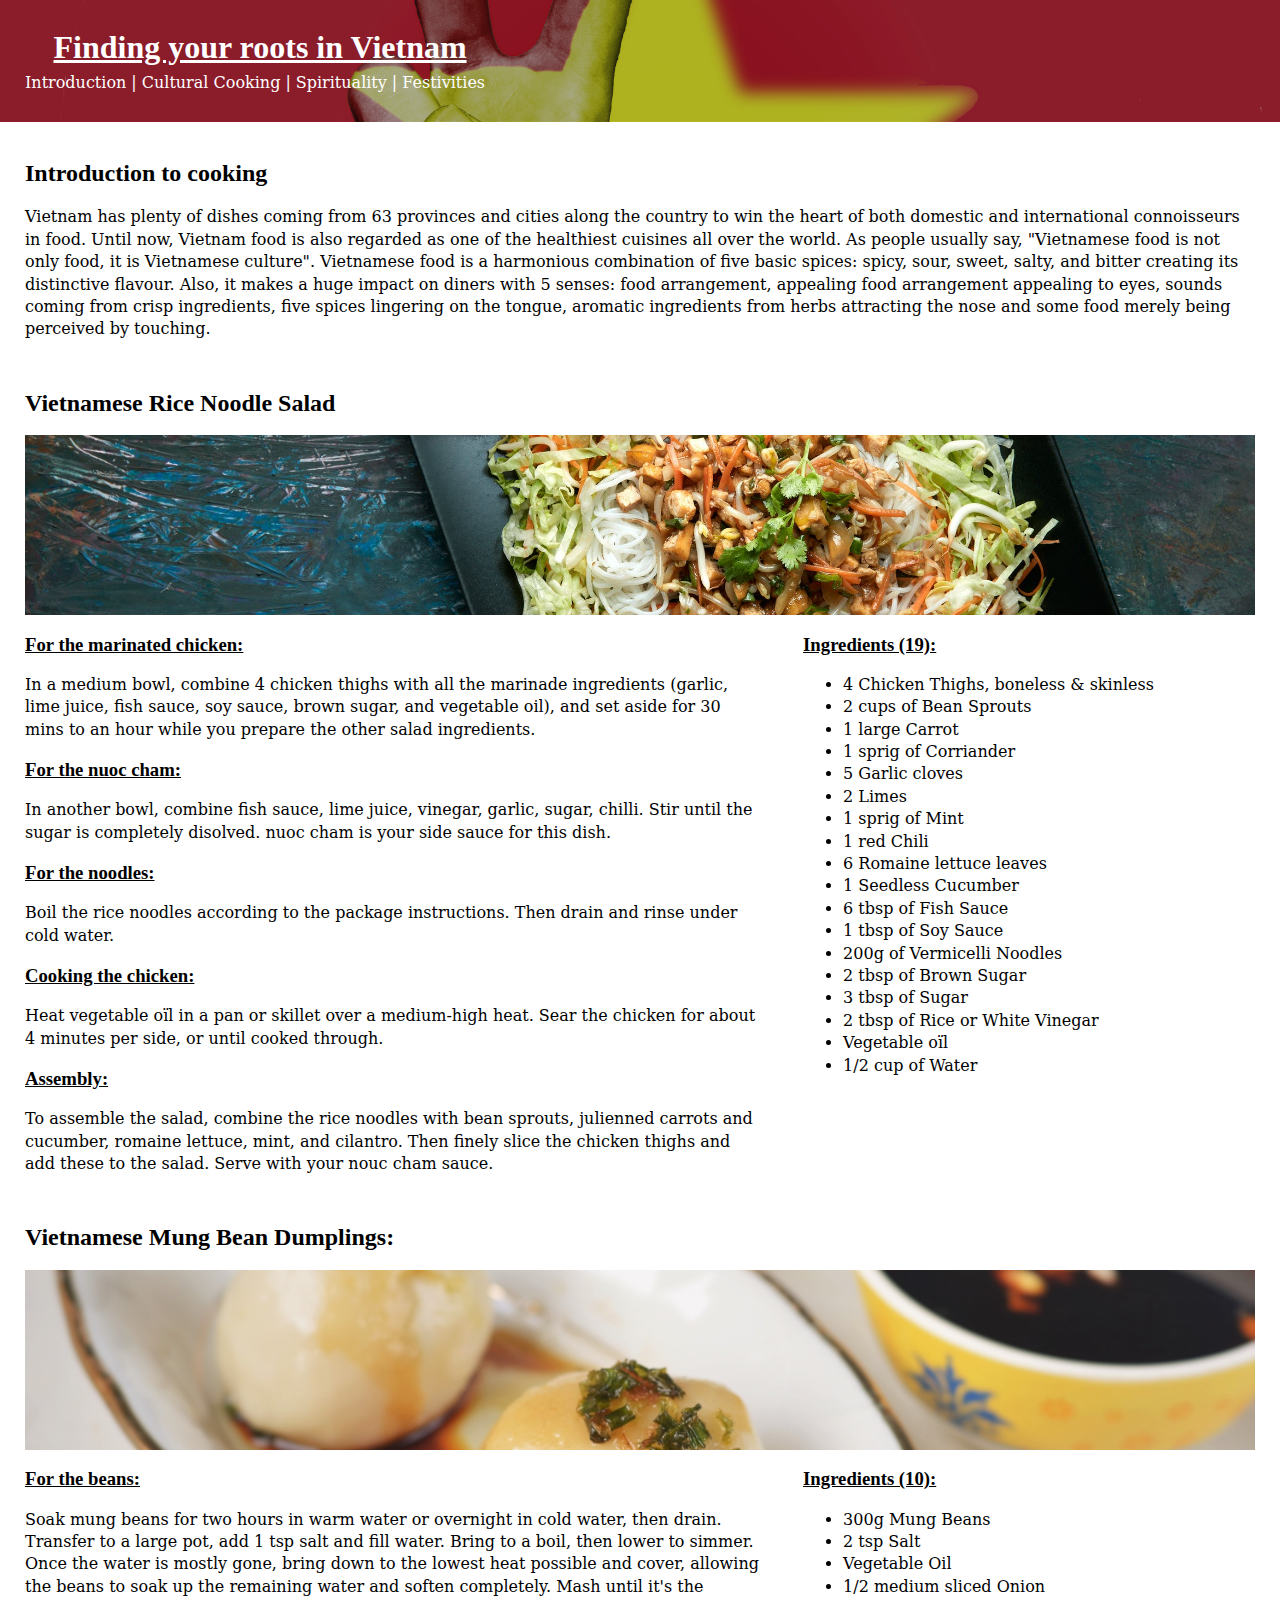
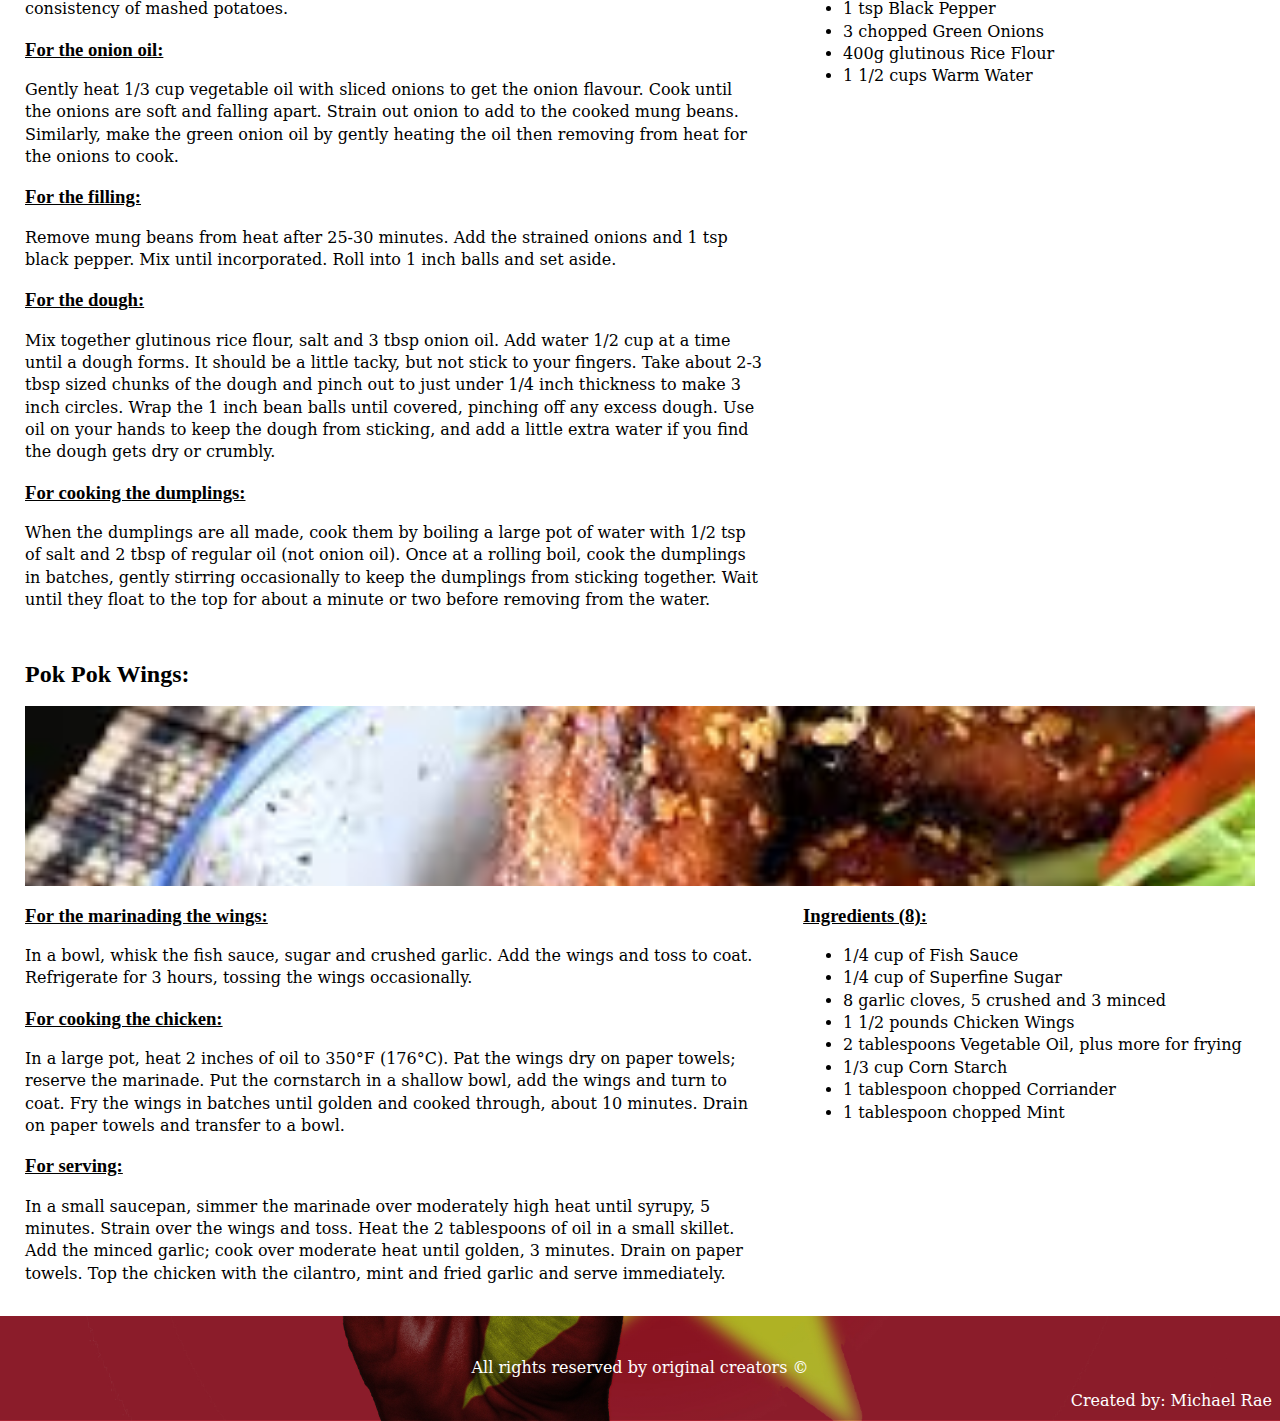
<file: cooking.html>
<!doctype html>
<html>
<head>
<link rel="stylesheet" href="stylesheet.css">
<link rel="stylesheet" href="cooking.css">
<meta charset="utf-8">
<title>Cooking</title>
</head>

<body>
	<header id="header">
		<!-- Top left text -->
		
		<div id="toplefttext">
			<h1>Finding your roots in Vietnam</h1>
			<!-- "<nav>" is used for "navigation menus" -->
			<nav>
			<!-- Unordered list for internal page linking -->
				<ul>
					<li><a href="index.html">Introduction</a> | </li>
					<li><a href="cooking.html">Cultural Cooking</a> | </li>
					<li><a href="spirituality.html">Spirituality</a> | </li>
					<li><a href="festivities.html">Festivities</a></li>
				</ul>
			</nav>
		</div>
		
	</header>
		<!-- HEADER COMPLETED -->
	
	<main>
		<!-- Section 1 for Introduction -->
		<section class="blacktext">
			<h2>Introduction to cooking</h2>
			<p>
				Vietnam has plenty of dishes coming from 63 provinces and cities along the country to win the heart of both domestic and international connoisseurs in food. Until now, Vietnam food is also regarded as one of the healthiest cuisines all over the world. As people usually say, "Vietnamese food is not only food, it is Vietnamese culture". Vietnamese food is a harmonious combination of five basic spices: spicy, sour, sweet, salty, and bitter creating its distinctive flavour. Also, it makes a huge impact on diners with 5 senses: food arrangement, appealing food arrangement appealing to eyes, sounds coming from crisp ingredients, five spices lingering on the tongue, aromatic ingredients from herbs attracting the nose and some food merely being perceived by touching.
			</p>
		</section>

		<article id="vietnamese-rice-noodle-salad">		
			<h2>Vietnamese Rice Noodle Salad</h2>
			<img src="images/Vietnamese_rice_noodle_salad.jpeg" alt="An image of vietnamese rice noodle salad">
			<div class="instructions">
				<h3>For the marinated chicken:</h3>
				<p>
					In a medium bowl, combine 4 chicken thighs with all the
					marinade ingredients (garlic, lime juice, fish sauce, soy sauce,
					brown sugar, and vegetable oil), and set aside for 30 mins to
					an hour while you prepare the other salad ingredients.
				</p>

				<h3>For the nuoc cham:</h3>
				<p>
					In another bowl, combine fish sauce, lime juice, vinegar,
					garlic, sugar, chilli. Stir until the sugar is completely disolved.
					nuoc cham is your side sauce for this dish.
				</p>

				<h3>For the noodles:</h3>
				<p>
					Boil the rice noodles according to the package instructions.
					Then drain and rinse under cold water.
				</p>

				<h3>Cooking the chicken:</h3>
				<p>
					Heat vegetable oïl in a pan or skillet over a medium-high heat.
					Sear the chicken for about 4 minutes per side, or until cooked
					through.
				</p>

				<h3>Assembly:</h3>
				<p>
					To assemble the salad, combine the rice noodles with bean
					sprouts, julienned carrots and cucumber, romaine lettuce, 
					mint, and cilantro. Then finely slice the chicken thighs and
					add these to the salad.
					Serve with your nouc cham sauce.
				</p>
			</div>

			<div class="ingredients">
				<h3>Ingredients (19):</h3>
				<ul>
					<li>4 Chicken Thighs, boneless & skinless</li>
					<li>2 cups of Bean Sprouts</li>
					<li>1 large Carrot</li>
					<li>1 sprig of Corriander</li>
					<li>5 Garlic cloves</li>
					<li>2 Limes</li>
					<li>1 sprig of Mint</li>
					<li>1 red Chili</li>
					<li>6 Romaine lettuce leaves</li>
					<li>1 Seedless Cucumber</li>
					<li>6 tbsp of Fish Sauce</li>
					<li>1 tbsp of Soy Sauce</li>
					<li>200g of Vermicelli Noodles</li>
					<li>2 tbsp of Brown Sugar</li>
					<li>3 tbsp of Sugar</li>
					<li>2 tbsp of Rice or White Vinegar</li>
					<li>Vegetable oïl</li>	
					<li>1/2 cup of Water</li>
				</ul>
			</div>
		</article>

		<article id="vietnamese-mung-bean-dumplings">
			<h2>Vietnamese Mung Bean Dumplings:</h2>
			<img src="images/Mung_bean_dumplings.jpg" alt="An image of mung bean dumplings">
			
			<div class="instructions">
				<h3>For the beans:</h3>
				<p>
					Soak mung beans for two hours in warm water or overnight in cold water, then drain. Transfer to a large pot, add 1 tsp salt and fill water. Bring to a boil, then lower to simmer. Once the water is mostly gone, bring down to the lowest heat possible and cover, allowing the beans to soak up the remaining water and soften completely. Mash until it's the consistency of mashed potatoes.
				</p>

				<h3>For the onion oil:</h3>
				<p>
					Gently heat 1/3 cup vegetable oil with sliced onions to get the onion flavour. Cook until the onions are soft and falling apart. Strain out onion to add to the cooked mung beans. Similarly, make the green onion oil by gently heating the oil then removing from heat for the onions to cook.
				</p>

				<h3>For the filling:</h3>
				<p>
					Remove mung beans from heat after 25-30 minutes. Add the strained onions and 1 tsp black pepper. Mix until incorporated. Roll into 1 inch balls and set aside.
				</p>

				<h3>For the dough:</h3>
				<p>
					Mix together glutinous rice flour, salt and 3 tbsp onion oil. Add water 1/2 cup at a time until a dough forms. It should be a little tacky, but not stick to your fingers.
					Take about 2-3 tbsp sized chunks of the dough and pinch out to just under 1/4 inch thickness to make 3 inch circles. Wrap the 1 inch bean balls until covered, pinching off any excess dough. Use oil on your hands to keep the dough from sticking, and add a little extra water if you find the dough gets dry or crumbly.
				</p>

				<h3>For cooking the dumplings:</h3>
				<p>
					When the dumplings are all made, cook them by boiling a large pot of water with 1/2 tsp of salt and 2 tbsp of regular oil (not onion oil). Once at a rolling boil, cook the dumplings in batches, gently stirring occasionally to keep the dumplings from sticking together. Wait until they float to the top for about a minute or two before removing from the water.
				</p>
			</div>

			<div class="ingredients">
				<h3>Ingredients (10):</h3>
				<ul>
					
					<li>300g Mung Beans</li>
					<li>2 tsp Salt</li>
					<li>Vegetable Oil</li>
					<li>1/2 medium sliced Onion</li>
					<li>1 tsp Black Pepper</li>
					<li>3 chopped Green Onions</li>
					<li>400g glutinous Rice Flour</li>
					<li>1 1/2 cups Warm Water</li>
				</ul>
			</div>
		</article>
		
		<article id="pok-pok-wings">
			<h2>Pok Pok Wings:</h2>
			<img src="images/Pok_pok_wings.jfif" alt="An image of pok pok wings">

				<div class="instructions">
				<h3>For the marinading the wings:</h3>
				<p>
					In a bowl, whisk the fish sauce, sugar and crushed garlic. Add the wings and toss to coat. Refrigerate for 3 hours, tossing the wings occasionally.
				</p>

				<h3>For cooking the chicken:</h3>
				<p>
					In a large pot, heat 2 inches of oil to 350°F (176°C). Pat the wings dry on paper towels; reserve the marinade. Put the cornstarch in a shallow bowl, add the wings and turn to coat. Fry the wings in batches until golden and cooked through, about 10 minutes. Drain on paper towels and transfer to a bowl.
				</p>

				<h3>For serving:</h3>
				<p>
					In a small saucepan, simmer the marinade over moderately high heat until syrupy, 5 minutes. Strain over the wings and toss. Heat the 2 tablespoons of oil in a small skillet. Add the minced garlic; cook over moderate heat until golden, 3 minutes. Drain on paper towels.
					Top the chicken with the cilantro, mint and fried garlic and serve immediately.
				</p>
				</div>

			<div class="ingredients">
				<h3>Ingredients (8):</h3>
				<ul>
					
					<li>1/4 cup of Fish Sauce</li>
					<li>1/4 cup of Superfine Sugar</li>
					<li>8 garlic cloves, 5 crushed and 3 minced</li>
					<li>1 1/2 pounds Chicken Wings</li>
					<li>2 tablespoons Vegetable Oil, plus more for frying</li>
					<li>1/3 cup Corn Starch</li>
					<li>1 tablespoon chopped Corriander</li>
					<li>1 tablespoon chopped Mint</li>
				</ul>
			</div>
		</article>
	
	</main>
	
	<footer>
		<p id="copyright">All rights reserved by original creators &copy;</p>
		<div id="createdby">Created by: Michael Rae</div>
	</footer>
</body>
</html>
</file>
<file: stylesheet.css>
@charset "utf-8";
/* CSS Document */

body
{
	font-family:Georgia, Constantia, "Lucida Bright", "DejaVu Serif", "serif";
	margin: 0;
	line-height: 1.4;  /* https://www.w3schools.com/cssref/pr_dim_line-height.asp */
}
h1, h2, h3
{
	font-family:"Palatino Linotype", Palatino, "Century Schoolbook L", "Times New Roman", "serif";
	margin: 0;
}
h1 {
	margin: 0;
	text-decoration: underline;
}
h3 {
	text-decoration: underline;
}

h2 a:link, h2 a:visited {
	color: #F0251B;
}

h2 a:active {
	/* Using colour from the header */
	color: #AD1912;
}

hr {
	border-color: #AD1912;
	height: initial;
}

button {
	color: white;
	background-color: #AD1912;
	border-radius: 50px;
}

.blacktext {
	color: black;
}

nav a:link, nav a:visited {
	color: white;
}

nav a:hover {
	text-decoration: underline;
}

/* Start header & footer */
header, footer {
	padding: 25px;

	color: white;
	background-color: #AD1912;
	background-image: linear-gradient(rgba(0,0,0, 0.3), rgba(0,0,0,0.3)), url("images/pexels-david-peterson-344754.jpg");
	background-position-x: 0;
	background-position-y: 40%;
	background-size: cover;
}

header {
	position: sticky;
	top: 0;
	margin-bottom: 20px;
}

footer {
	position: relative;
	background-position-y: 80%;
}

#toplefttext {
	display: inline-block;
	text-align: center;
}
#toplefttext h1 {
	display: inline;
}

nav {
	margin-top: 2px;
}

nav a {
	text-decoration: none;
}

nav ul
{
	margin-top: 0px;
	margin-bottom:0px;
	height: 25px;
	padding: 0px;
}
nav ul *
{
	float:left;
	list-style:none;
	margin-right: 5px;
}

#copyright {
	text-align: center;
}

/* Stick to bottom right of footer */
#createdby
{
	position:absolute;
	bottom: 8px;
	right: 8px;
}

/* Complete header & footer */

main {
	/* Stop float */
	clear: both;
}

/* > only subelement, not sub-sub-element */
main > * {
	color: white;
    background-size: cover;
    background-position: center;
	
    padding-top: 15px;
    padding-bottom: 15px;
	padding-left: 25px;
	padding-right: 25px;
}
</file>
<file: cooking.css>
article {
    /*background-color: rgba(226, 16, 16, 0.2);
    border: 1px #AD1912 solid;*/
    color: black;
}

article img {
    width: 100%;
    height: 180px;
    object-fit: cover;
    margin-top: 15px;
    margin-bottom: 10px;
}


.instructions, .ingredients {
    display: inline-block;

}

.instructions {
    width: 60%;
    margin-right: 35px;
}

.ingredients {
    vertical-align: top;
    max-width: 40%;
    margin: auto;
}
</file>
